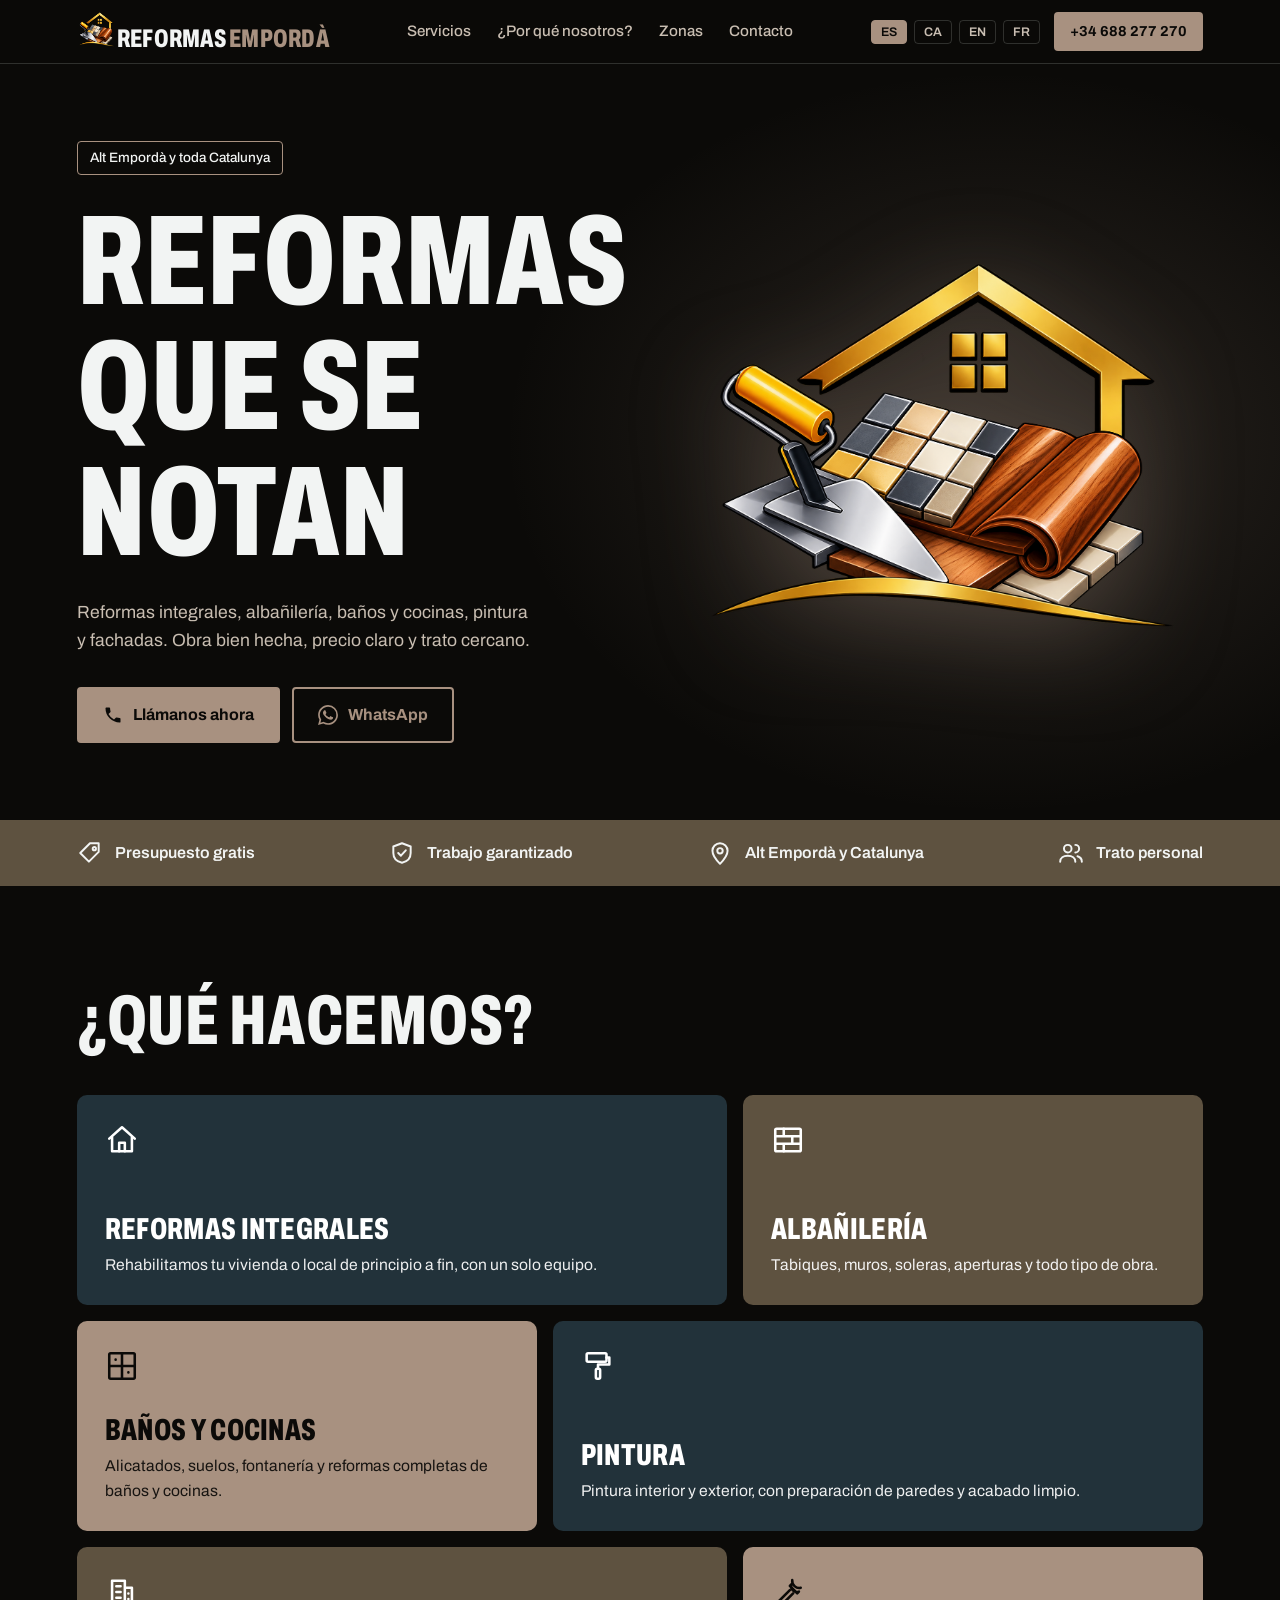
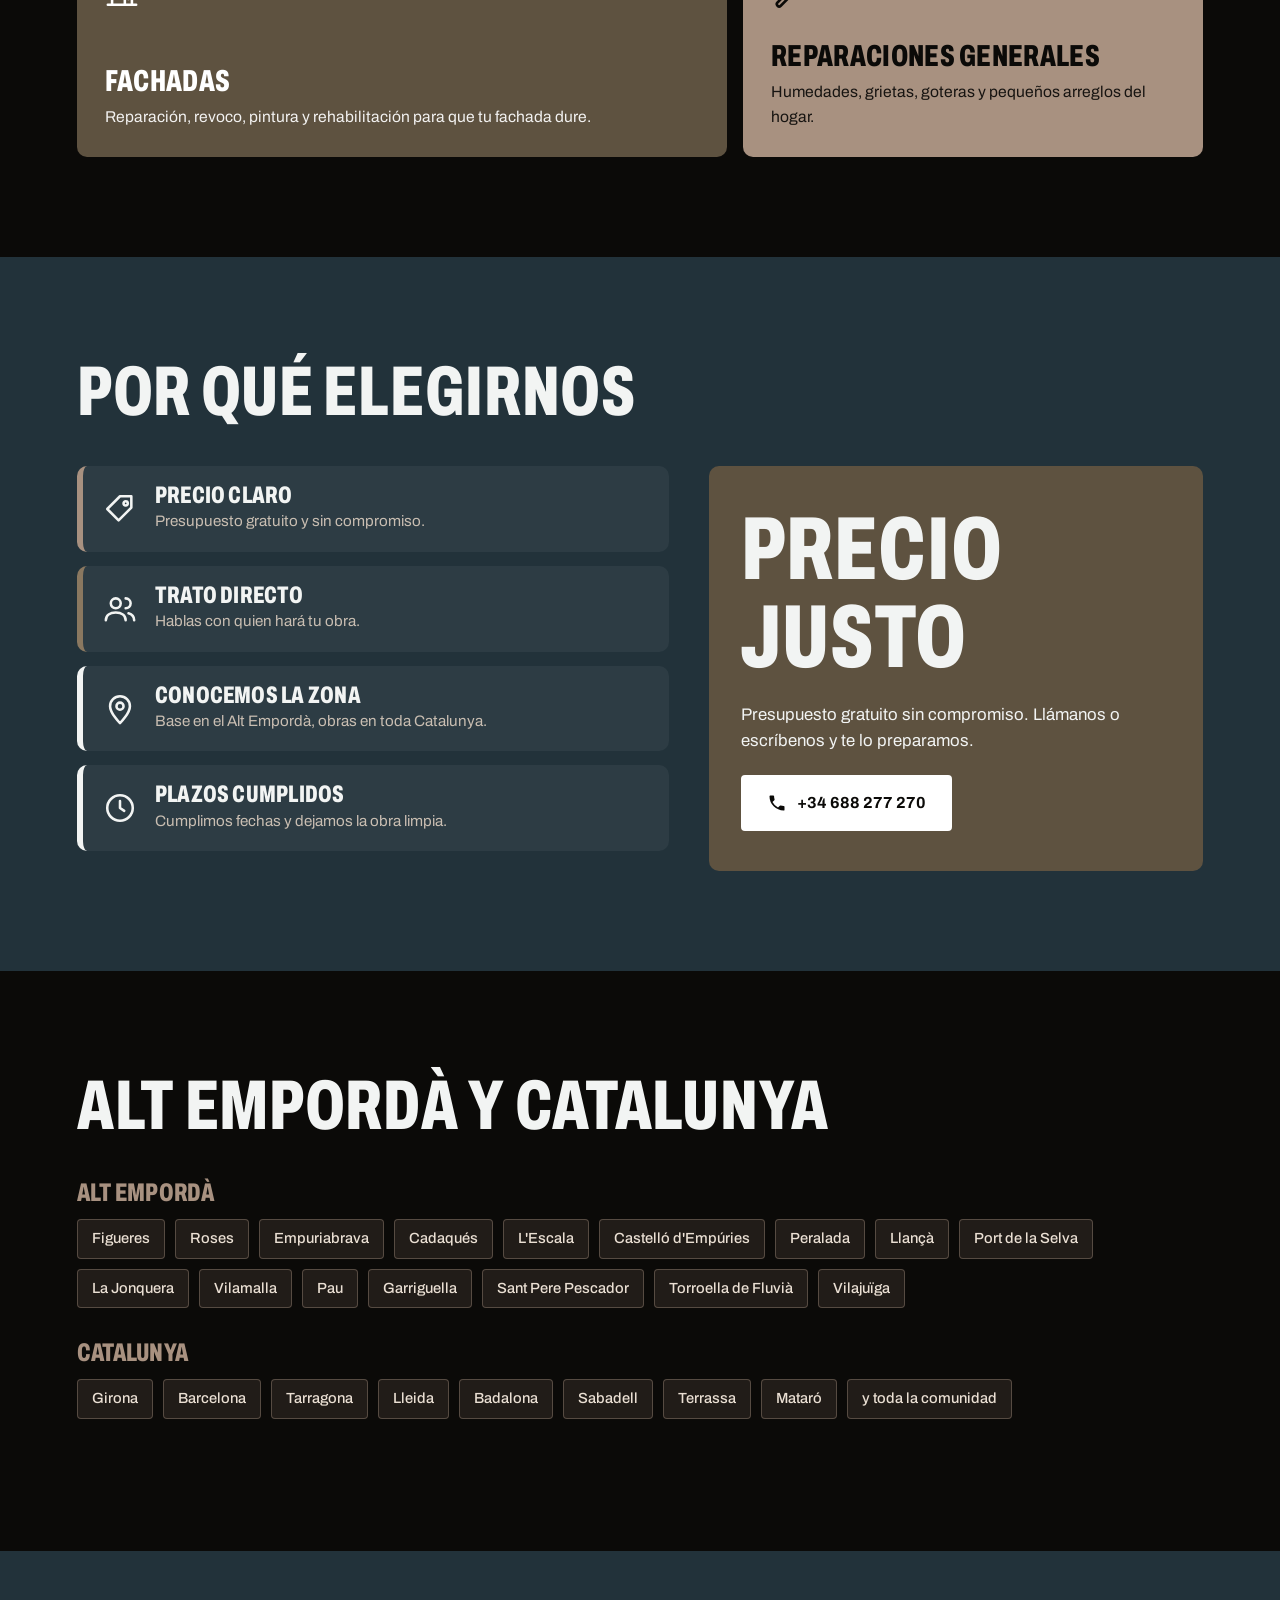
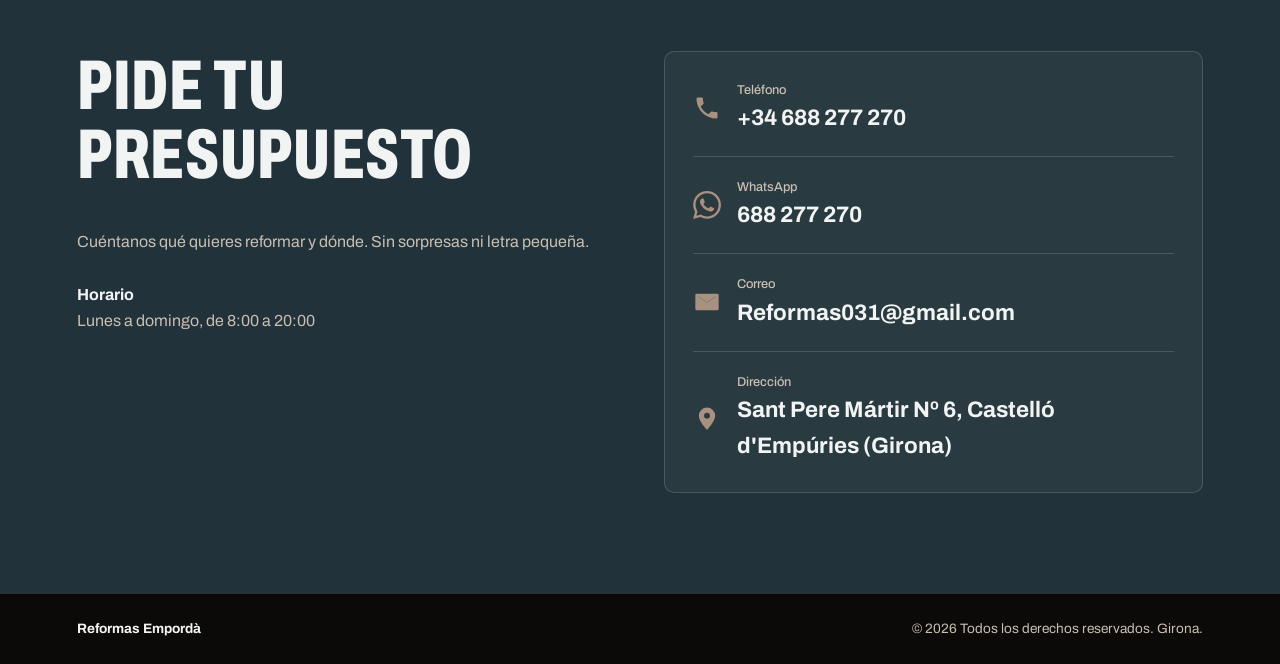
<file: index.html>
<!DOCTYPE html>
<html lang="es">
<head>
<meta charset="UTF-8">
<meta name="viewport" content="width=device-width, initial-scale=1.0">
<title>Reformas Empordà | Interior &amp; Exterior en Castelló d'Empúries</title>
<meta name="description" content="Reformas Empordà: reformas integrales, albañilería, baños y cocinas, pintura, fachadas y reparaciones generales en el Alt Empordà y toda Catalunya.">
<link rel="preconnect" href="https://fonts.googleapis.com">
<link rel="preconnect" href="https://fonts.gstatic.com" crossorigin>
<link href="https://fonts.googleapis.com/css2?family=Archivo:wdth,wght@62..125,400..800&display=swap" rel="stylesheet">
<link rel="stylesheet" href="styles.css">
</head>
<body>

<nav class="navbar">
  <a href="#" class="brand"><img src="/img/logo.png" alt="" width="40" height="36">Reformas <b>Empordà</b></a>
  <div class="nav-links">
    <a href="#servicios"><span class="t es on">Servicios</span><span class="t ca">Serveis</span><span class="t en">Services</span><span class="t fr">Services</span></a>
    <a href="#ventajas"><span class="t es on">¿Por qué nosotros?</span><span class="t ca">Per què nosaltres?</span><span class="t en">Why us?</span><span class="t fr">Pourquoi nous ?</span></a>
    <a href="#zonas"><span class="t es on">Zonas</span><span class="t ca">Zones</span><span class="t en">Areas</span><span class="t fr">Zones</span></a>
    <a href="#contacto"><span class="t es on">Contacto</span><span class="t ca">Contacte</span><span class="t en">Contact</span><span class="t fr">Contact</span></a>
  </div>
  <div class="nav-right">
    <div class="lang-bar">
      <button class="lang-btn active" onclick="setLang('es',this)">ES</button>
      <button class="lang-btn" onclick="setLang('ca',this)">CA</button>
      <button class="lang-btn" onclick="setLang('en',this)">EN</button>
      <button class="lang-btn" onclick="setLang('fr',this)">FR</button>
    </div>
    <a href="tel:+34688277270" class="nav-cta">+34 688 277 270</a>
    <button class="burger" onclick="toggleMenu()" aria-label="Menu"><svg width="20" height="20" viewBox="0 0 20 20" fill="none" stroke="currentColor" stroke-width="2"><path d="M2 5h16M2 10h16M2 15h16"/></svg></button>
  </div>
</nav>

<div class="mobile-menu" id="mobileMenu">
  <a href="#servicios" onclick="toggleMenu()"><span class="t es on">Servicios</span><span class="t ca">Serveis</span><span class="t en">Services</span><span class="t fr">Services</span></a>
  <a href="#ventajas" onclick="toggleMenu()"><span class="t es on">¿Por qué nosotros?</span><span class="t ca">Per què nosaltres?</span><span class="t en">Why us?</span><span class="t fr">Pourquoi nous ?</span></a>
  <a href="#zonas" onclick="toggleMenu()"><span class="t es on">Zonas</span><span class="t ca">Zones</span><span class="t en">Areas</span><span class="t fr">Zones</span></a>
  <a href="#contacto" onclick="toggleMenu()"><span class="t es on">Contacto</span><span class="t ca">Contacte</span><span class="t en">Contact</span><span class="t fr">Contact</span></a>
  <a href="tel:+34688277270">+34 688 277 270</a>
  <a href="mailto:Reformas031@gmail.com">Reformas031@gmail.com</a>
</div>

<header class="hero">
  <div>
    <p class="hero-tag"><span class="t es on">Alt Empordà y toda Catalunya</span><span class="t ca">Alt Empordà i tota Catalunya</span><span class="t en">Alt Empordà and all of Catalonia</span><span class="t fr">Alt Empordà et toute la Catalogne</span></p>
    <h1><span class="t es on">Reformas que se notan</span><span class="t ca">Reformes que es noten</span><span class="t en">Renovations that show</span><span class="t fr">Des rénovations qui se voient</span></h1>
    <p class="hero-sub"><span class="t es on">Reformas integrales, albañilería, baños y cocinas, pintura y fachadas. Obra bien hecha, precio claro y trato cercano.</span><span class="t ca">Reformes integrals, paleteria, banys i cuines, pintura i façanes. Obra ben feta, preu clar i tracte proper.</span><span class="t en">Full renovations, masonry, bathrooms and kitchens, painting and facades. Quality work, clear pricing and personal service.</span><span class="t fr">Rénovations complètes, maçonnerie, salles de bain et cuisines, peinture et façades. Travail soigné, prix clairs et service personnalisé.</span></p>
    <div class="hero-ctas">
      <a href="tel:+34688277270" class="btn btn-main"><svg class="fill" viewBox="0 0 24 24"><path d="M6.6 10.8a15.1 15.1 0 006.6 6.6l2.2-2.2a1 1 0 011-.25 11.4 11.4 0 003.6.57 1 1 0 011 1V20a1 1 0 01-1 1A17 17 0 013 4a1 1 0 011-1h3.5a1 1 0 011 1c0 1.25.2 2.45.57 3.57a1 1 0 01-.25 1z"/></svg><span class="t es on">Llámanos ahora</span><span class="t ca">Truca'ns ara</span><span class="t en">Call us now</span><span class="t fr">Appelez-nous</span></a>
      <a href="https://wa.me/34688277270" target="_blank" rel="noopener" class="btn btn-line"><svg class="fill" viewBox="0 0 24 24"><path d="M17.472 14.382c-.297-.149-1.758-.867-2.03-.967-.273-.099-.471-.148-.67.15-.197.297-.767.966-.94 1.164-.173.199-.347.223-.644.075-.297-.15-1.255-.463-2.39-1.475-.883-.788-1.48-1.761-1.653-2.059-.173-.297-.018-.458.13-.606.134-.133.298-.347.446-.52.149-.174.198-.298.298-.497.099-.198.05-.371-.025-.52-.075-.149-.669-1.612-.916-2.207-.242-.579-.487-.5-.669-.51-.173-.008-.371-.01-.57-.01-.198 0-.52.074-.792.372-.272.297-1.04 1.016-1.04 2.479 0 1.462 1.065 2.875 1.213 3.074.149.198 2.096 3.2 5.077 4.487.709.306 1.262.489 1.694.625.712.227 1.36.195 1.871.118.571-.085 1.758-.719 2.006-1.413.248-.694.248-1.289.173-1.413-.074-.124-.272-.198-.57-.347m-5.421 7.403h-.004a9.87 9.87 0 01-5.031-1.378l-.361-.214-3.741.982.998-3.648-.235-.374a9.86 9.86 0 01-1.51-5.26c.001-5.45 4.436-9.884 9.888-9.884 2.64 0 5.122 1.03 6.988 2.898a9.825 9.825 0 012.893 6.994c-.003 5.45-4.437 9.884-9.885 9.884m8.413-18.297A11.815 11.815 0 0012.05 0C5.495 0 .16 5.335.157 11.892c0 2.096.547 4.142 1.588 5.945L.057 24l6.305-1.654a11.882 11.882 0 005.683 1.448h.005c6.554 0 11.89-5.335 11.893-11.893a11.821 11.821 0 00-3.48-8.413z"/></svg>WhatsApp</a>
    </div>
  </div>
  <div class="hero-img"><img src="/img/logo.png" alt="Reformas Empordà - Interior &amp; Exterior" width="640" height="430"></div>
</header>

<div class="strip">
  <div><svg class="ic" viewBox="0 0 24 24"><path d="M3 12l9-9h8v8l-9 9z"/><circle cx="16" cy="8" r="1.5"/></svg><span><span class="t es on">Presupuesto gratis</span><span class="t ca">Pressupost gratuït</span><span class="t en">Free quote</span><span class="t fr">Devis gratuit</span></span></div>
  <div><svg class="ic" viewBox="0 0 24 24"><path d="M12 3l8 3v6c0 5-3.5 8-8 9-4.5-1-8-4-8-9V6z"/><path d="M8.5 12l2.5 2.5 4.5-5"/></svg><span><span class="t es on">Trabajo garantizado</span><span class="t ca">Treball garantit</span><span class="t en">Guaranteed work</span><span class="t fr">Travail garanti</span></span></div>
  <div><svg class="ic" viewBox="0 0 24 24"><path d="M12 22s7-7 7-12a7 7 0 10-14 0c0 5 7 12 7 12z"/><circle cx="12" cy="10" r="2.5"/></svg><span><span class="t es on">Alt Empordà y Catalunya</span><span class="t ca">Alt Empordà i Catalunya</span><span class="t en">Alt Empordà and Catalonia</span><span class="t fr">Alt Empordà et Catalogne</span></span></div>
  <div><svg class="ic" viewBox="0 0 24 24"><circle cx="9" cy="8" r="3.5"/><path d="M2 20c0-3.5 3-5.5 7-5.5s7 2 7 5.5"/><path d="M16 4.5a3.5 3.5 0 010 7M18 15c2.5.7 4 2.5 4 5"/></svg><span><span class="t es on">Trato personal</span><span class="t ca">Tracte personal</span><span class="t en">Personal attention</span><span class="t fr">Service personnalisé</span></span></div>
</div>

<section id="servicios">
  <h2><span class="t es on">¿Qué hacemos?</span><span class="t ca">Què fem?</span><span class="t en">What we do</span><span class="t fr">Ce que nous faisons</span></h2>
  <div class="svc-grid">
    <div class="card c1"><svg class="ic" viewBox="0 0 24 24"><path d="M3 11l9-8 9 8"/><path d="M5 10v10h14V10"/><path d="M10 20v-6h4v6"/></svg><div><h3><span class="t es on">Reformas integrales</span><span class="t ca">Reformes integrals</span><span class="t en">Full renovations</span><span class="t fr">Rénovations complètes</span></h3><p><span class="t es on">Rehabilitamos tu vivienda o local de principio a fin, con un solo equipo.</span><span class="t ca">Rehabilitem el teu habitatge o local de dalt a baix, amb un sol equip.</span><span class="t en">We renovate your home or premises from start to finish, with a single team.</span><span class="t fr">Nous rénovons votre logement ou local de A à Z, avec une seule équipe.</span></p></div></div>
    <div class="card c2"><svg class="ic" viewBox="0 0 24 24"><rect x="3" y="4" width="18" height="16" rx="1"/><path d="M3 9.3h18M3 14.7h18M9 4v5.3M15 9.3v5.4M9 14.7V20"/></svg><div><h3><span class="t es on">Albañilería</span><span class="t ca">Paleteria</span><span class="t en">Masonry</span><span class="t fr">Maçonnerie</span></h3><p><span class="t es on">Tabiques, muros, soleras, aperturas y todo tipo de obra.</span><span class="t ca">Envans, murs, soleres, obertures i tota mena d'obra.</span><span class="t en">Partitions, walls, slabs, openings and all kinds of building work.</span><span class="t fr">Cloisons, murs, dalles, ouvertures et tous types de travaux.</span></p></div></div>
    <div class="card c3"><svg class="ic" viewBox="0 0 24 24"><rect x="3" y="3" width="18" height="18" rx="1"/><path d="M12 3v18M3 12h18"/><path d="M7.5 7.5h.01M16.5 16.5h.01"/></svg><div><h3><span class="t es on">Baños y cocinas</span><span class="t ca">Banys i cuines</span><span class="t en">Bathrooms and kitchens</span><span class="t fr">Salles de bain et cuisines</span></h3><p><span class="t es on">Alicatados, suelos, fontanería y reformas completas de baños y cocinas.</span><span class="t ca">Enrajolats, terres, lampisteria i reformes completes de banys i cuines.</span><span class="t en">Tiling, flooring, plumbing and complete bathroom and kitchen renovations.</span><span class="t fr">Carrelage, sols, plomberie et rénovations complètes de salles de bain et cuisines.</span></p></div></div>
    <div class="card c4"><svg class="ic" viewBox="0 0 24 24"><rect x="4" y="3" width="14" height="6" rx="1"/><path d="M18 6h2v5h-8v3"/><rect x="10.5" y="14" width="3" height="7" rx="1"/></svg><div><h3><span class="t es on">Pintura</span><span class="t ca">Pintura</span><span class="t en">Painting</span><span class="t fr">Peinture</span></h3><p><span class="t es on">Pintura interior y exterior, con preparación de paredes y acabado limpio.</span><span class="t ca">Pintura interior i exterior, amb preparació de parets i acabat net.</span><span class="t en">Interior and exterior painting, with proper wall prep and a clean finish.</span><span class="t fr">Peinture intérieure et extérieure, avec préparation des murs et finition soignée.</span></p></div></div>
    <div class="card c5"><svg class="ic" viewBox="0 0 24 24"><path d="M5 21V4h9v17M14 9h5v12M2 21h20"/><path d="M8 8h3M8 12h3M8 16h3M16.5 13h.01M16.5 17h.01"/></svg><div><h3><span class="t es on">Fachadas</span><span class="t ca">Façanes</span><span class="t en">Facades</span><span class="t fr">Façades</span></h3><p><span class="t es on">Reparación, revoco, pintura y rehabilitación para que tu fachada dure.</span><span class="t ca">Reparació, arrebossat, pintura i rehabilitació perquè la teva façana duri.</span><span class="t en">Repair, rendering, painting and restoration so your facade lasts.</span><span class="t fr">Réparation, enduit, peinture et rénovation pour une façade durable.</span></p></div></div>
    <div class="card c6"><svg class="ic" viewBox="0 0 24 24"><path d="M14.5 6.5a4 4 0 005.2 5.2l-1.2 1.2-5.2-5.2z"/><path d="M13.3 10.7L4.6 19.4a1.6 1.6 0 002.3 2.3l8.7-8.7"/><path d="M15 3.6A5 5 0 0021 9"/></svg><div><h3><span class="t es on">Reparaciones generales</span><span class="t ca">Reparacions generals</span><span class="t en">General repairs</span><span class="t fr">Réparations générales</span></h3><p><span class="t es on">Humedades, grietas, goteras y pequeños arreglos del hogar.</span><span class="t ca">Humitats, esquerdes, goteres i petits arranjaments de la llar.</span><span class="t en">Damp, cracks, leaks and small home fixes.</span><span class="t fr">Humidité, fissures, fuites et petites réparations.</span></p></div></div>
  </div>
</section>

<section class="alt" id="ventajas">
  <h2><span class="t es on">Por qué elegirnos</span><span class="t ca">Per què triar-nos</span><span class="t en">Why choose us</span><span class="t fr">Pourquoi nous choisir</span></h2>
  <div class="why-grid">
    <div class="why-list">
      <div class="why-item w1"><svg class="ic" viewBox="0 0 24 24"><path d="M3 12l9-9h8v8l-9 9z"/><circle cx="16" cy="8" r="1.5"/></svg><div><h3><span class="t es on">Precio claro</span><span class="t ca">Preu clar</span><span class="t en">Clear pricing</span><span class="t fr">Prix clairs</span></h3><p><span class="t es on">Presupuesto gratuito y sin compromiso.</span><span class="t ca">Pressupost gratuït i sense compromís.</span><span class="t en">Free quote, no obligation.</span><span class="t fr">Devis gratuit et sans engagement.</span></p></div></div>
      <div class="why-item w2"><svg class="ic" viewBox="0 0 24 24"><circle cx="9" cy="8" r="3.5"/><path d="M2 20c0-3.5 3-5.5 7-5.5s7 2 7 5.5"/><path d="M16 4.5a3.5 3.5 0 010 7M18 15c2.5.7 4 2.5 4 5"/></svg><div><h3><span class="t es on">Trato directo</span><span class="t ca">Tracte directe</span><span class="t en">Direct contact</span><span class="t fr">Contact direct</span></h3><p><span class="t es on">Hablas con quien hará tu obra.</span><span class="t ca">Parles amb qui farà la teva obra.</span><span class="t en">You talk to the people doing your job.</span><span class="t fr">Vous parlez à ceux qui feront vos travaux.</span></p></div></div>
      <div class="why-item w3"><svg class="ic" viewBox="0 0 24 24"><path d="M12 22s7-7 7-12a7 7 0 10-14 0c0 5 7 12 7 12z"/><circle cx="12" cy="10" r="2.5"/></svg><div><h3><span class="t es on">Conocemos la zona</span><span class="t ca">Coneixem la zona</span><span class="t en">We know the area</span><span class="t fr">Nous connaissons la région</span></h3><p><span class="t es on">Base en el Alt Empordà, obras en toda Catalunya.</span><span class="t ca">Base a l'Alt Empordà, obres a tota Catalunya.</span><span class="t en">Based in Alt Empordà, working across Catalonia.</span><span class="t fr">Basés en Alt Empordà, chantiers dans toute la Catalogne.</span></p></div></div>
      <div class="why-item w4"><svg class="ic" viewBox="0 0 24 24"><circle cx="12" cy="12" r="9"/><path d="M12 7v5l3 2"/></svg><div><h3><span class="t es on">Plazos cumplidos</span><span class="t ca">Terminis complerts</span><span class="t en">On-time delivery</span><span class="t fr">Délais respectés</span></h3><p><span class="t es on">Cumplimos fechas y dejamos la obra limpia.</span><span class="t ca">Complim dates i deixem l'obra neta.</span><span class="t en">We keep to schedule and leave the site clean.</span><span class="t fr">Nous respectons les délais et laissons le chantier propre.</span></p></div></div>
    </div>
    <div class="why-box">
      <div class="big"><span class="t es on">Precio justo</span><span class="t ca">Preu just</span><span class="t en">Fair price</span><span class="t fr">Prix juste</span></div>
      <p><span class="t es on">Presupuesto gratuito sin compromiso. Llámanos o escríbenos y te lo preparamos.</span><span class="t ca">Pressupost gratuït sense compromís. Truca'ns o escriu-nos i te'l preparem.</span><span class="t en">Free quote, no obligation. Call or email us and we'll prepare it for you.</span><span class="t fr">Devis gratuit et sans engagement. Appelez-nous ou écrivez-nous, nous le préparons.</span></p>
      <a href="tel:+34688277270" class="btn btn-main"><svg class="fill" viewBox="0 0 24 24"><path d="M6.6 10.8a15.1 15.1 0 006.6 6.6l2.2-2.2a1 1 0 011-.25 11.4 11.4 0 003.6.57 1 1 0 011 1V20a1 1 0 01-1 1A17 17 0 013 4a1 1 0 011-1h3.5a1 1 0 011 1c0 1.25.2 2.45.57 3.57a1 1 0 01-.25 1z"/></svg>+34 688 277 270</a>
    </div>
  </div>
</section>

<section id="zonas">
  <h2><span class="t es on">Alt Empordà y Catalunya</span><span class="t ca">Alt Empordà i Catalunya</span><span class="t en">Alt Empordà and Catalonia</span><span class="t fr">Alt Empordà et Catalogne</span></h2>
  <h3 class="zone-title">Alt Empordà</h3>
  <div class="tags"><span class="tag">Figueres</span><span class="tag">Roses</span><span class="tag">Empuriabrava</span><span class="tag">Cadaqués</span><span class="tag">L'Escala</span><span class="tag">Castelló d'Empúries</span><span class="tag">Peralada</span><span class="tag">Llançà</span><span class="tag">Port de la Selva</span><span class="tag">La Jonquera</span><span class="tag">Vilamalla</span><span class="tag">Pau</span><span class="tag">Garriguella</span><span class="tag">Sant Pere Pescador</span><span class="tag">Torroella de Fluvià</span><span class="tag">Vilajuïga</span></div>
  <h3 class="zone-title"><span class="t es on">Catalunya</span><span class="t ca">Catalunya</span><span class="t en">Catalonia</span><span class="t fr">Catalogne</span></h3>
  <div class="tags"><span class="tag">Girona</span><span class="tag">Barcelona</span><span class="tag">Tarragona</span><span class="tag">Lleida</span><span class="tag">Badalona</span><span class="tag">Sabadell</span><span class="tag">Terrassa</span><span class="tag">Mataró</span><span class="tag"><span class="t es on">y toda la comunidad</span><span class="t ca">i tota la comunitat</span><span class="t en">and all of Catalonia</span><span class="t fr">et toute la Catalogne</span></span></div>
</section>

<section class="contact" id="contacto">
  <div>
    <h2><span class="t es on">Pide tu presupuesto</span><span class="t ca">Demana el teu pressupost</span><span class="t en">Ask for a quote</span><span class="t fr">Demandez votre devis</span></h2>
    <p class="lead"><span class="t es on">Cuéntanos qué quieres reformar y dónde. Sin sorpresas ni letra pequeña.</span><span class="t ca">Explica'ns què vols reformar i on. Sense sorpreses ni lletra petita.</span><span class="t en">Tell us what you want to renovate and where. No surprises, no fine print.</span><span class="t fr">Dites-nous ce que vous souhaitez rénover et où. Sans surprises ni petits caractères.</span></p>
    <p class="hours"><b><span class="t es on">Horario</span><span class="t ca">Horari</span><span class="t en">Opening hours</span><span class="t fr">Horaires</span></b><br><span class="t es on">Lunes a domingo, de 8:00 a 20:00</span><span class="t ca">Dilluns a diumenge, de 8:00 a 20:00</span><span class="t en">Monday to Sunday, 8:00 to 20:00</span><span class="t fr">Du lundi au dimanche, de 8 h à 20 h</span></p>
  </div>
  <div class="contact-card">
    <a class="contact-item" href="tel:+34688277270"><svg class="fill" viewBox="0 0 24 24"><path d="M6.6 10.8a15.1 15.1 0 006.6 6.6l2.2-2.2a1 1 0 011-.25 11.4 11.4 0 003.6.57 1 1 0 011 1V20a1 1 0 01-1 1A17 17 0 013 4a1 1 0 011-1h3.5a1 1 0 011 1c0 1.25.2 2.45.57 3.57a1 1 0 01-.25 1z"/></svg><span><small><span class="t es on">Teléfono</span><span class="t ca">Telèfon</span><span class="t en">Phone</span><span class="t fr">Téléphone</span></small>+34 688 277 270</span></a>
    <a class="contact-item" href="https://wa.me/34688277270" target="_blank" rel="noopener"><svg class="fill" viewBox="0 0 24 24"><path d="M17.472 14.382c-.297-.149-1.758-.867-2.03-.967-.273-.099-.471-.148-.67.15-.197.297-.767.966-.94 1.164-.173.199-.347.223-.644.075-.297-.15-1.255-.463-2.39-1.475-.883-.788-1.48-1.761-1.653-2.059-.173-.297-.018-.458.13-.606.134-.133.298-.347.446-.52.149-.174.198-.298.298-.497.099-.198.05-.371-.025-.52-.075-.149-.669-1.612-.916-2.207-.242-.579-.487-.5-.669-.51-.173-.008-.371-.01-.57-.01-.198 0-.52.074-.792.372-.272.297-1.04 1.016-1.04 2.479 0 1.462 1.065 2.875 1.213 3.074.149.198 2.096 3.2 5.077 4.487.709.306 1.262.489 1.694.625.712.227 1.36.195 1.871.118.571-.085 1.758-.719 2.006-1.413.248-.694.248-1.289.173-1.413-.074-.124-.272-.198-.57-.347m-5.421 7.403h-.004a9.87 9.87 0 01-5.031-1.378l-.361-.214-3.741.982.998-3.648-.235-.374a9.86 9.86 0 01-1.51-5.26c.001-5.45 4.436-9.884 9.888-9.884 2.64 0 5.122 1.03 6.988 2.898a9.825 9.825 0 012.893 6.994c-.003 5.45-4.437 9.884-9.885 9.884m8.413-18.297A11.815 11.815 0 0012.05 0C5.495 0 .16 5.335.157 11.892c0 2.096.547 4.142 1.588 5.945L.057 24l6.305-1.654a11.882 11.882 0 005.683 1.448h.005c6.554 0 11.89-5.335 11.893-11.893a11.821 11.821 0 00-3.48-8.413z"/></svg><span><small>WhatsApp</small>688 277 270</span></a>
    <a class="contact-item" href="mailto:Reformas031@gmail.com"><svg class="fill" viewBox="0 0 24 24"><path d="M3 5h18a1 1 0 011 1v12a1 1 0 01-1 1H3a1 1 0 01-1-1V6a1 1 0 011-1zm9 7.2L4.5 7v.2L12 12.4 19.5 7.2V7z"/></svg><span><small><span class="t es on">Correo</span><span class="t ca">Correu</span><span class="t en">Email</span><span class="t fr">E-mail</span></small>Reformas031@gmail.com</span></a>
    <a class="contact-item contact-addr" href="https://www.google.com/maps/search/?api=1&amp;query=Sant+Pere+M%C3%A1rtir+6+Castell%C3%B3+d%27Emp%C3%BAries" target="_blank" rel="noopener"><svg class="fill" viewBox="0 0 24 24"><path d="M12 22s7-7 7-12a7 7 0 10-14 0c0 5 7 12 7 12zm0-9.5a2.5 2.5 0 110-5 2.5 2.5 0 010 5z"/></svg><span><small><span class="t es on">Dirección</span><span class="t ca">Adreça</span><span class="t en">Address</span><span class="t fr">Adresse</span></small>Sant Pere Mártir Nº 6, Castelló d'Empúries (Girona)</span></a>
  </div>
</section>

<footer>
  <b>Reformas Empordà</b>
  <span><span class="t es on">© 2026 Todos los derechos reservados. Girona.</span><span class="t ca">© 2026 Tots els drets reservats. Girona.</span><span class="t en">© 2026 All rights reserved. Girona.</span><span class="t fr">© 2026 Tous droits réservés. Girona.</span></span>
</footer>

<script src="script.js"></script>
</body>
</html>
</file>
<file: styles.css>
/* Reformas 031 */
:root {
  --bg: #0b0a08;
  --bg2: #22323a;
  --deep: #22323a;
  --blue: #8a7860;
  --teal: #5e5240;
  --olive: #22323a;
  --gold: #a89180;
  --gold-d: #5e5240;
  --mint: #f2f4f3;
  --text: #f2f4f3;
  --muted: #c9beb2;
  --line: rgba(242,244,243,.16);
  --font: 'Archivo', system-ui, sans-serif;
}
*, *::before, *::after { box-sizing: border-box; margin: 0; padding: 0; }
html { scroll-behavior: smooth; scroll-padding-top: 72px; }
body { font-family: var(--font); font-size: 1rem; line-height: 1.6; background: var(--bg); color: var(--text); overflow-x: hidden; }
a { color: inherit; }
:focus-visible { outline: 3px solid var(--mint); outline-offset: 3px; }
svg.ic { width: 34px; height: 34px; fill: none; stroke: currentColor; stroke-width: 1.8; stroke-linecap: round; stroke-linejoin: round; flex-shrink: 0; }
svg.fill { width: 20px; height: 20px; fill: currentColor; flex-shrink: 0; }
h1, h2, h3, .big, .brand { font-weight: 800; font-stretch: 66%; text-transform: uppercase; line-height: .98; letter-spacing: .01em; }
section { padding: clamp(56px, 8vw, 100px) 6vw; }
section.alt { background: var(--bg2); }
h2 { font-size: clamp(2.6rem, 5.6vw, 4.4rem); margin-bottom: 40px; }
p { max-width: 60ch; }

/* Navbar */
.navbar { position: sticky; top: 0; z-index: 50; height: 64px; padding: 0 6vw; display: flex; align-items: center; justify-content: space-between; gap: 20px; background: rgba(11,10,8,.96); border-bottom: 1px solid var(--line); }
.brand { font-size: 1.6rem; text-decoration: none; white-space: nowrap; }
.brand b { color: var(--gold); font-weight: 800; }
.nav-links { display: flex; gap: 26px; }
.nav-links a, .mobile-menu a { text-decoration: none; font-weight: 500; font-size: .95rem; color: var(--muted); }
.nav-links a:hover { color: var(--text); }
.nav-right { display: flex; align-items: center; gap: 14px; }
.lang-btn { background: none; border: 1px solid var(--line); color: var(--muted); font: 600 .78rem var(--font); padding: 4px 9px; border-radius: 4px; cursor: pointer; }
.lang-btn + .lang-btn { margin-left: 4px; }
.lang-btn.active { background: var(--gold); border-color: var(--gold); color: var(--bg); }
.nav-cta { background: var(--gold); color: var(--bg); text-decoration: none; font-weight: 700; font-size: .9rem; padding: 8px 16px; border-radius: 4px; white-space: nowrap; }
.burger { display: none; background: none; border: 1px solid var(--line); color: var(--text); border-radius: 4px; padding: 8px; cursor: pointer; }
.mobile-menu { display: none; position: fixed; top: 64px; left: 0; right: 0; z-index: 49; flex-direction: column; background: var(--bg); border-bottom: 1px solid var(--line); padding: 8px 6vw 20px; }
.mobile-menu.open { display: flex; }
.mobile-menu a { padding: 14px 0; border-bottom: 1px solid var(--line); font-size: 1.05rem; }

/* Hero */
.hero { display: grid; grid-template-columns: 1.1fr 1fr; gap: 40px; align-items: center; min-height: 84vh; padding: 56px 6vw; overflow: hidden; background: radial-gradient(ellipse 55% 70% at 78% 50%, rgba(168,145,128,.2), transparent 70%), var(--bg); }
.hero-tag { display: inline-block; border: 1px solid var(--gold); color: var(--mint); font-size: .85rem; font-weight: 500; padding: 5px 12px; border-radius: 4px; margin-bottom: 24px; }
.hero h1 { font-size: clamp(3.8rem, 10vw, 8.2rem); margin-bottom: 24px; }
.hero-sub { color: var(--muted); font-size: 1.1rem; margin-bottom: 32px; max-width: 46ch; }
.hero-ctas { display: flex; flex-wrap: wrap; gap: 12px; }
.btn { display: inline-flex; align-items: center; gap: 10px; padding: 13px 24px; border-radius: 4px; font-weight: 700; text-decoration: none; border: 2px solid var(--gold); }
.btn-main { background: var(--gold); color: var(--bg); }
.btn-main:hover { background: var(--mint); border-color: var(--mint); }
.btn-line { color: var(--gold); }
.btn-line:hover { background: rgba(168,145,128,.14); }
.hero-img img { display: block; width: 100%; max-width: 560px; height: auto; margin: 0 auto; filter: drop-shadow(0 18px 50px rgba(168,145,128,.35)); animation: drive 1.2s cubic-bezier(.15,.7,.2,1) both; }
@keyframes drive { from { transform: translateX(70vw); } to { transform: none; } }

/* Strip */
.strip { background: var(--teal); padding: 20px 6vw; display: flex; justify-content: space-between; flex-wrap: wrap; gap: 16px 32px; }
.strip div { display: flex; align-items: center; gap: 12px; font-weight: 600; }
.strip svg.ic { width: 26px; height: 26px; color: var(--mint); }

/* Services */
.svc-grid { display: grid; grid-template-columns: repeat(12, 1fr); gap: 16px; }
.card { border-radius: 10px; padding: 28px; min-height: 210px; display: flex; flex-direction: column; justify-content: space-between; gap: 28px; color: #fff; }
.card h3 { font-size: 1.9rem; margin-bottom: 8px; }
.card p { font-size: .98rem; opacity: .92; }
.c1 { grid-column: span 7; background: var(--deep); }
.c2 { grid-column: span 5; background: var(--teal); }
.c3 { grid-column: span 5; background: var(--gold); color: var(--bg); }
.c5 { grid-column: span 7; background: var(--teal); }
.c6 { grid-column: span 5; background: var(--gold); color: var(--bg); }
.c4 { grid-column: span 7; background: var(--deep); }

/* Why */
.why-grid { display: grid; grid-template-columns: 1.2fr 1fr; gap: 40px; align-items: stretch; }
.why-list { display: flex; flex-direction: column; gap: 14px; }
.why-item { display: flex; gap: 18px; align-items: center; padding: 18px 20px; border-radius: 10px; background: rgba(255,255,255,.05); border-left: 6px solid var(--gold); }
.why-item h3 { font-size: 1.5rem; margin-bottom: 2px; }
.why-item p { color: var(--muted); font-size: .95rem; }
.w1 { border-color: var(--gold); } .w2 { border-color: var(--blue); } .w3 { border-color: var(--mint); } .w4 { border-color: var(--mint); }
.why-item svg.ic { color: var(--mint); }
.why-box { background: var(--teal); border-radius: 10px; padding: 40px 32px; display: flex; flex-direction: column; justify-content: center; align-items: flex-start; gap: 20px; }
.big { font-size: clamp(3.6rem, 7vw, 5.8rem); }
.why-box p { font-size: 1.05rem; }
.why-box .btn-main { background: #fff; border-color: #fff; color: var(--bg); }

/* Zones */
.zone-title { font-size: 1.6rem; color: var(--gold); margin: 8px 0 14px; }
.tags { display: flex; flex-wrap: wrap; gap: 10px; margin-bottom: 32px; }
.tag { padding: 7px 14px; border-radius: 4px; font-size: .92rem; font-weight: 500; background: rgba(168,145,128,.14); border: 1px solid rgba(168,145,128,.4); color: #eadfd3; }

/* Contact */
.contact { display: grid; grid-template-columns: 1fr 1fr; gap: 48px; align-items: start; background: var(--bg2); }
.lead { color: var(--muted); margin-bottom: 28px; }
.hours { color: var(--muted); }
.hours b { color: var(--text); }
.contact-card { border: 1px solid var(--line); background: rgba(255,255,255,.04); border-radius: 10px; padding: 8px 28px; }
.contact-item { overflow-wrap: anywhere; display: flex; align-items: center; gap: 16px; padding: 20px 0; text-decoration: none; font-size: clamp(1.05rem, 4.2vw, 1.4rem); font-weight: 700; }
.contact-item + .contact-item { border-top: 1px solid var(--line); }
.contact-item svg.fill { width: 28px; height: 28px; color: var(--gold); }
.contact-item small { display: block; font-size: .8rem; font-weight: 500; color: var(--muted); }
.contact-item:hover { color: var(--mint); }

footer { display: flex; justify-content: space-between; flex-wrap: wrap; gap: 12px; padding: 24px 6vw; border-top: 1px solid var(--line); color: var(--muted); font-size: .85rem; }
footer b { color: var(--text); }

.t { display: none; }
.t.on { display: inline; }

@media (max-width: 900px) {
  .nav-links, .nav-cta { display: none; }
  .burger { display: block; }
}
@media (max-width: 800px) {
  .hero, .why-grid, .contact { grid-template-columns: 1fr; }
  .hero { min-height: 0; }
  .hero-img { order: -1; }
  .hero-img img { max-width: 300px; }
  .card { grid-column: span 12 !important; min-height: 0; }
  .strip { flex-direction: column; }
}
@media (prefers-reduced-motion: reduce) {
  html { scroll-behavior: auto; }
  .hero-img img { animation: none; }
}
</file>
